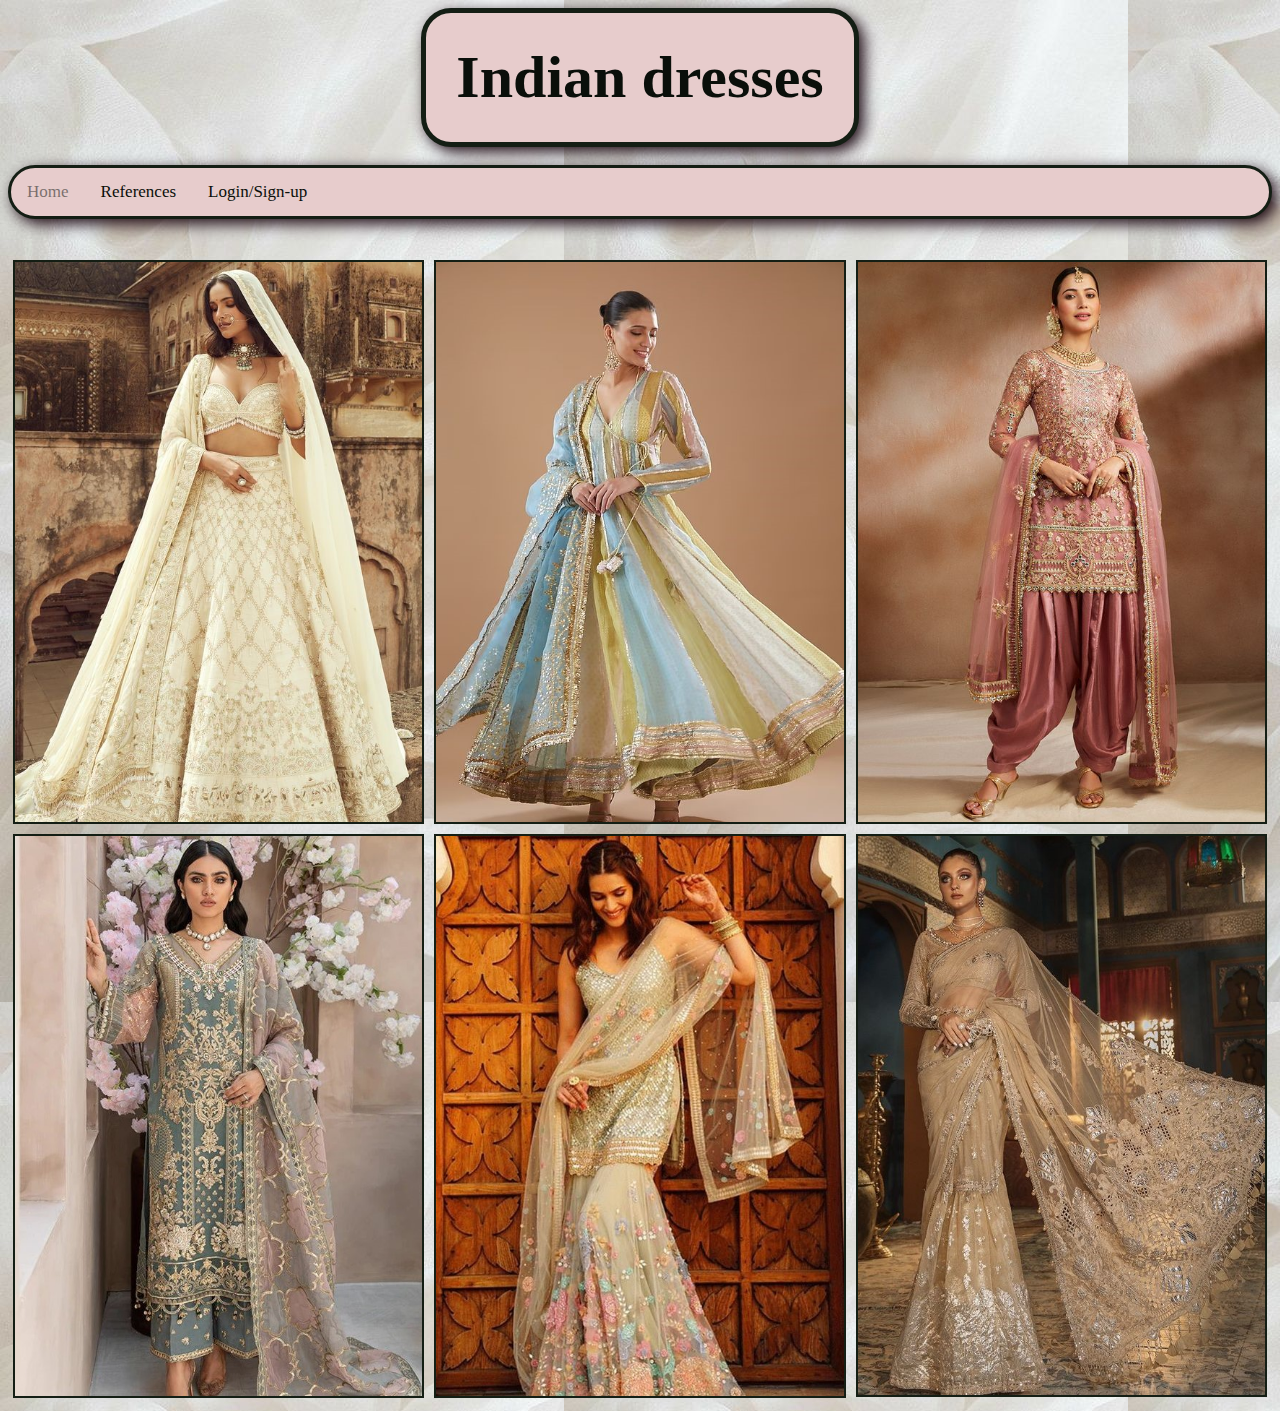
<file: index.html>
<html>
<head>
	<title>Indian dresses</title>
	<link rel="stylesheet" href="Styles.css">
	<meta name="viewport" content="width=device-width, initial-scale=1">
</head>
<body>

	<h1 id=head><strong>Indian dresses</strong></h1>
	<br><br>

<div class="topnav">
  <a class="active" href="Home.html">Home</a>
  <a href="references.html">References</a>
  <a href="Login.html">Login/Sign-up</a>
</div>

<br><br>

<div class="row">
  <div class="column">
    <a href="Lehnga.html"><img src="Lehnga.jpg" alt="Lehnga" style="width:100%" id="Dress"></a>
  </div>
  <div class="column">
    <a href="Anarkali.html"><img src="Anarkali dress.jpg" alt="Anarkali" style="width:100%" id="Dress"></a>
  </div>
  <div class="column">
    <a href="Salwar.html"><img src="Salwar suit.jpg" alt="Salwar kameez" style="width:100%" id="Dress"></a>
  </div>
  <div class="column">
    <a href="Pakistani.html"><img src="Pakistani suit.jpg" alt="Pakistani suit" style="width:100%" id="Dress"></a>
  </div>
  <div class="column">
    <a href="Sherara.html"><img src="Sherara.jpg" alt="Sherara" style="width:100%" id="Dress"></a>
  </div>
  <div class="column">
    <a href="Sari.html"><img src="Sari.jpg" alt="Sari" style="width:100%" id="Dress"></a>
  </div>
</div>


</body>
</html>
</file>
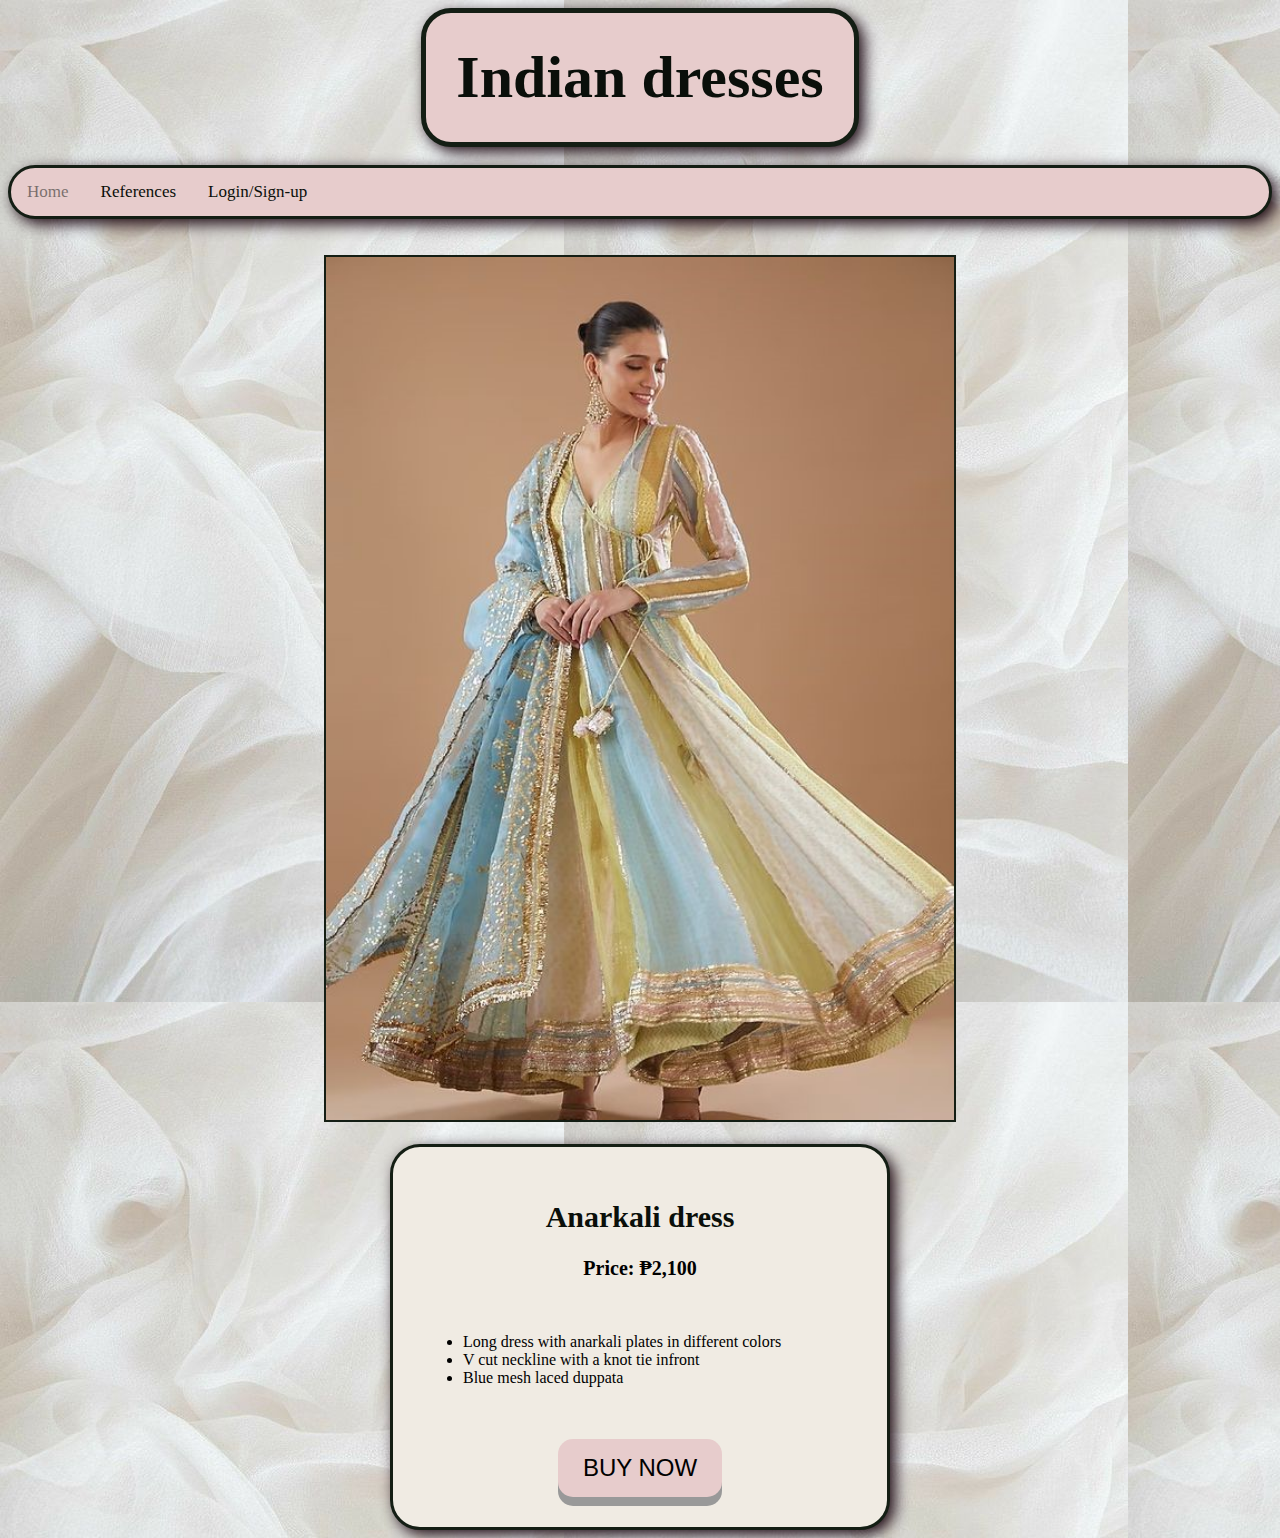
<file: Anarkali.html>
<!DOCTYPE html>
<html>
<head>
	<title>Indian dresses</title>
	<link rel="stylesheet" href="Styles.css">
	<meta name="viewport" content="width=device-width, initial-scale=1">
	<style>
		.button {
  padding: 15px 25px;
  font-size: 24px;
  text-align: center;
  cursor: pointer;
  outline: none;
  background-color: #E7CCCC;
  border: none;
  border-radius: 15px;
  box-shadow: 0 9px #999;
}

.button:hover {background-color: #FFEFEF}

.button:active {
  background-color: #E7CCCC;
  box-shadow: 0 5px #666;
  transform: translateY(4px);
}
	</style>
</head>
<body>

	<h1 id=head><strong>Indian dresses</strong></h1>
<br><br>

	<div class="topnav">
  		<a class="active" href="Home.html">Home</a>
  		<a href="references.html">References</a>
  		<a href="Login.html">Login/Sign-up</a>
	</div>

<br><br>

	<img src="Anarkali dress.jpg" alt="Anarkali dress" style="width:50%" id="Dress">
	<br><br>
	<div class="hi">
	<h1><Span style="font-size: 30px;">Anarkali dress</Span></h1>
	<h3><Span style="font-size: 20px;">Price: ₱2,100</Span></h3>
	<br>
	<ul><span style="text-align: left;">
        <li>Long dress with anarkali plates in different colors</li>	   
        <li>V cut neckline with a knot tie infront</li>
        <li>Blue mesh laced duppata</li>
    </ul></span>
    <br><br>
    <a href="Ty.html"><button class="button">BUY NOW</button></a>
    </div>
</body>
</html>
</file>
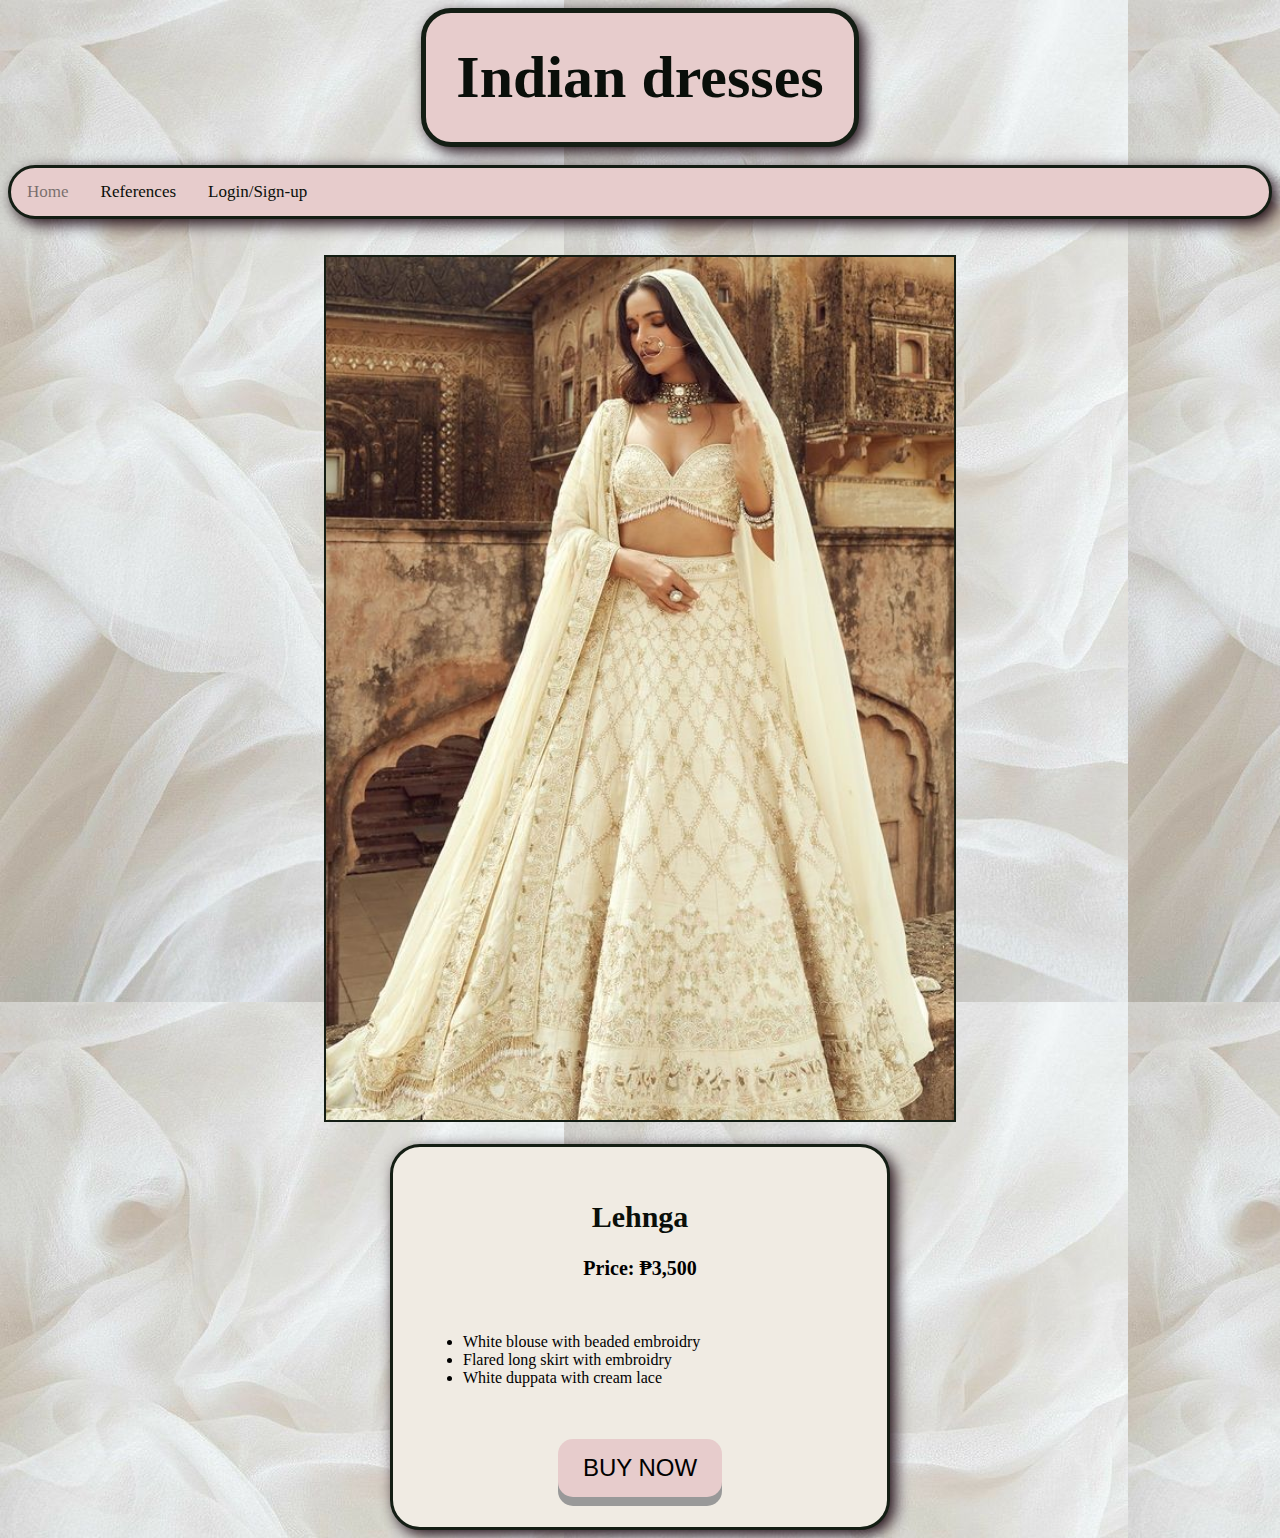
<file: Lehnga.html>
<!DOCTYPE html>
<html>
<head>
	<title>Indian dresses</title>
	<link rel="stylesheet" href="Styles.css">
	<meta name="viewport" content="width=device-width, initial-scale=1">
	<style>
		.button {
  padding: 15px 25px;
  font-size: 24px;
  text-align: center;
  cursor: pointer;
  outline: none;
  background-color: #E7CCCC;
  border: none;
  border-radius: 15px;
  box-shadow: 0 9px #999;
}

.button:hover {background-color: #FFEFEF}

.button:active {
  background-color: #E7CCCC;
  box-shadow: 0 5px #666;
  transform: translateY(4px);
}
	</style>
</head>
<body>

	<h1 id=head><strong>Indian dresses</strong></h1>
<br><br>

	<div class="topnav">
  		<a class="active" href="Home.html">Home</a>
  		<a href="references.html">References</a>
  		<a href="Login.html">Login/Sign-up</a>
	</div>

<br><br>

	<img src="Lehnga.jpg" alt="Lehnga" style="width:50%" id="Dress">
	<br><br>
	<div class="hi">
	<h1><Span style="font-size: 30px;">Lehnga</Span></h1>
	<h3><Span style="font-size: 20px;">Price: ₱3,500</Span></h3>
	<br>
	<ul><span style="text-align: left;">
        <li>White blouse with beaded embroidry</li>	   
        <li>Flared long skirt with embroidry</li>
        <li>White duppata with cream lace</li>
    </ul></span>
    <br><br>
    <a href="Ty.html"><button class="button">BUY NOW</button></a>
    </div>
</body>
</html>
</file>
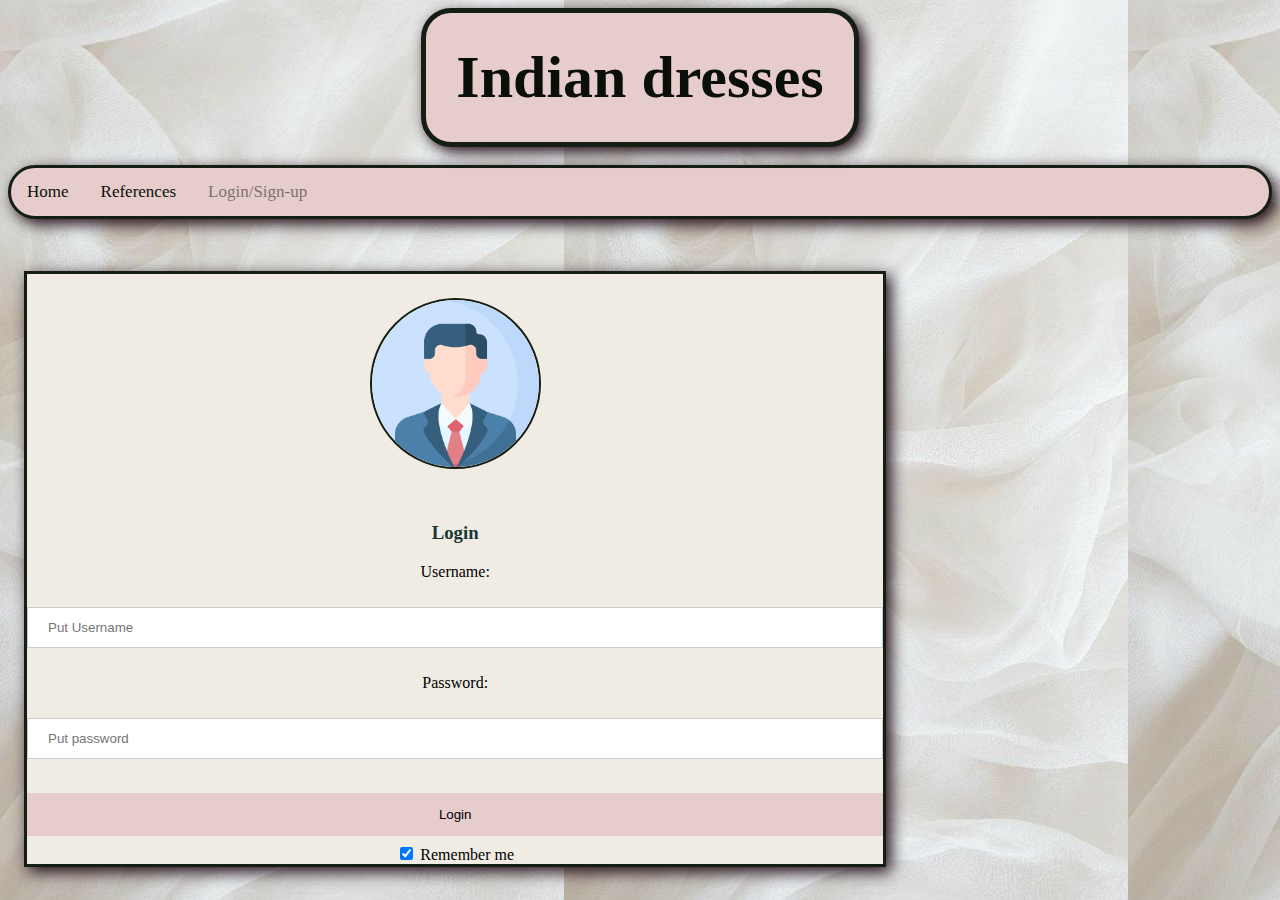
<file: Login.html>
<!DOCTYPE html>
<html>
<head>
	<title>LOG-IN</title>
	<link rel="stylesheet" href="Styles.css">
	<style>
		#haha {border: 3px solid #141e14; width: 70%; background-color:#F0EBE3; text-align:center; box-shadow: 5px 5px 15px rgba(30, 10, 20, 1.0); padding: padding: 16px }

		input[type=text], input[type=password] {
  width: 100%;
  padding: 12px 20px;
  margin: 8px 0;
  display: inline-block;
  border: 1px solid #ccc;
  box-sizing: border-box;
}

button {
  background-color: #E7CCCC;
  color: black;
  padding: 14px 20px;
  margin: 8px 0;
  border: none;
  cursor: pointer;
  width: 100%;
}

button:hover {
  opacity: 0.8;
}


.imgcontainer {
  text-align: center;
  margin: 24px 0 12px 0;
}

.second { padding: 16px;}

span.psw {
  float: right;
  padding-top: 16px;
}

@media screen and (max-width: 300px) {
  span.psw {
     display: block;
     float: none;
  }
}

	</style>
</head>
<body>
	<h1 id=head><strong>Indian dresses</strong></h1>
	<br><br>

	<div class="topnav">
  		<a href="Home.html">Home</a>
  		<a href="References.html">References</a>
  		<a class="active" href="Login.html" target="_self">Login/Sign-up</a>
	</div>

	<br><br>

	<div class="second">
	<form action="/action_page.php" id="haha">
		<div class="imgcontainer">
		<img src="Profile.png" id=pic alt="image of Profile">
		</div>

		<br>

		<h3><span style="color: #1A3636;">Login</h3>

		<label id="usnm" for="usnm"><span style="text-align: left;">Username:</label><br><br>
		<input type="text" name="usnm" size="30" placeholder="Put Username"><br><br>

		<label id="Pswrd" for="Pswrd">Password:</label><br><br>
		<input type="password" name="Pswrd" size="30" placeholder="Put password"><br><br>

		<button type="submit">Login</button>
    <label>
      <input type="checkbox" checked="checked" name="remember"> Remember me
    </label>
<br>
	</form>
</div>

</body>
</html>
</file>
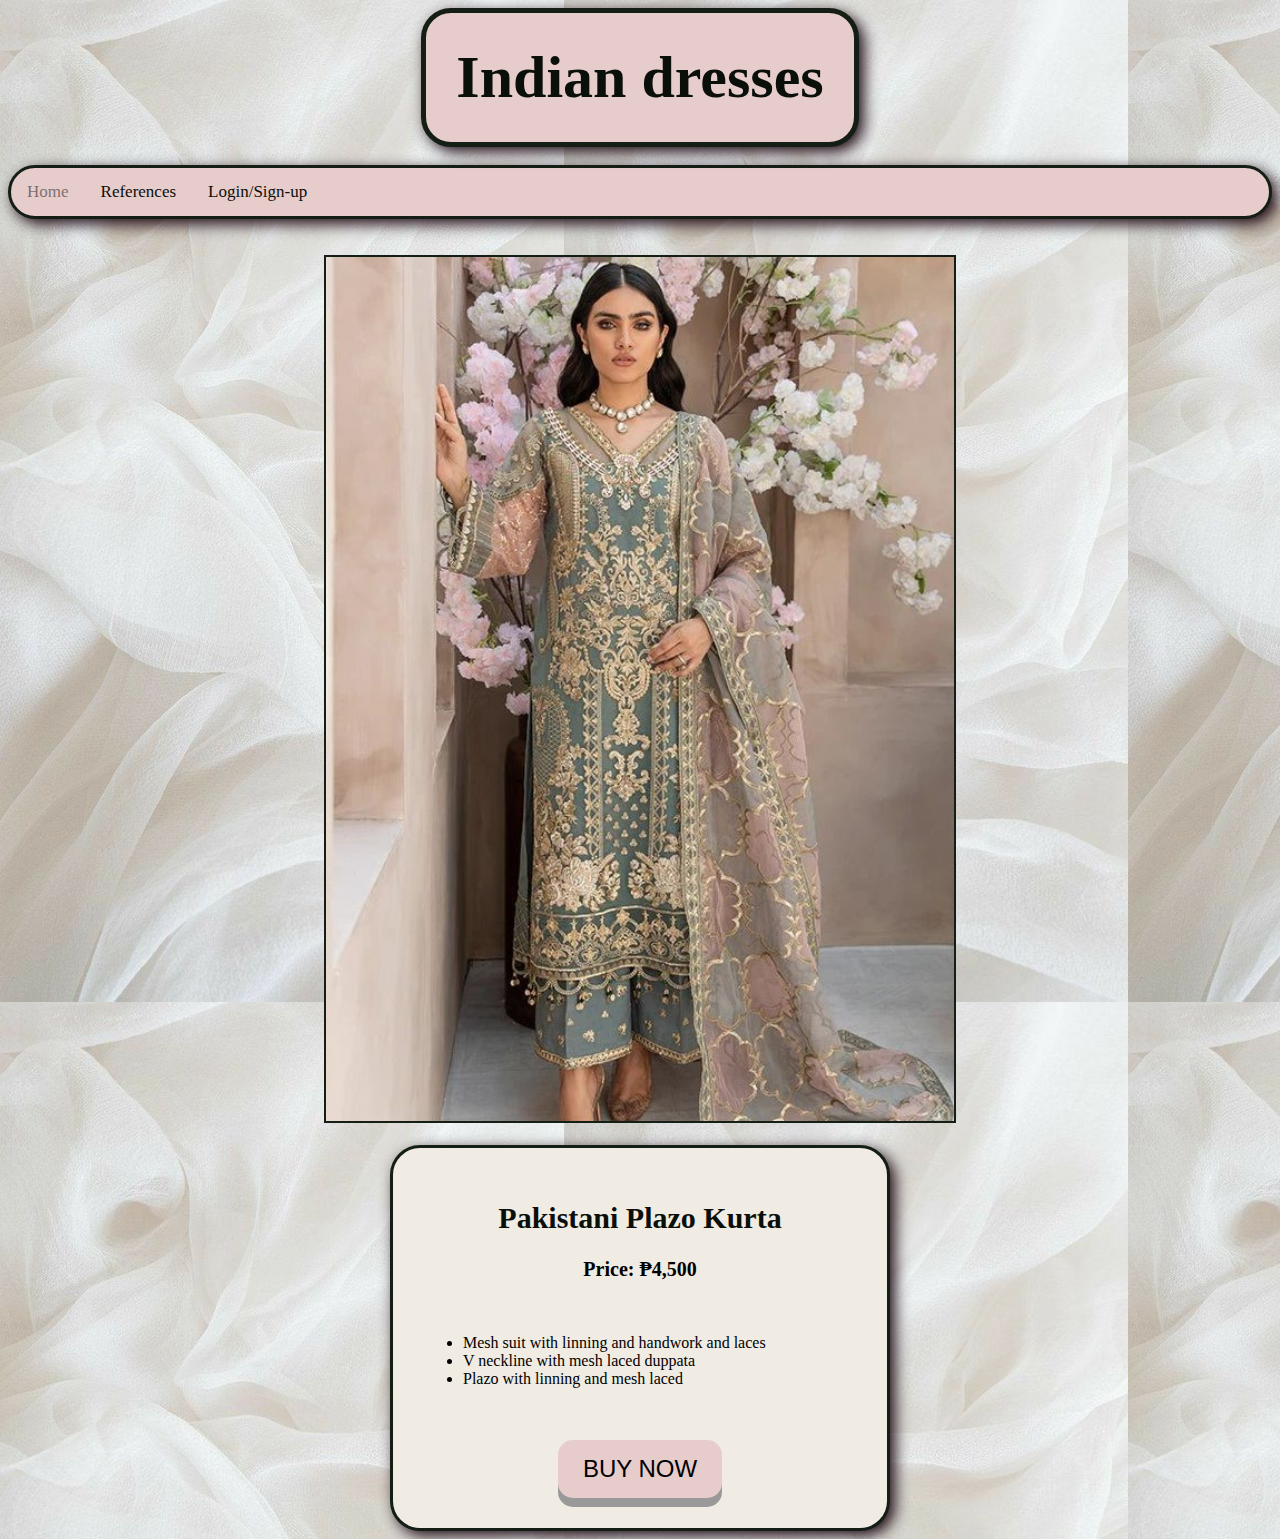
<file: Pakistani.html>
<!DOCTYPE html>
<html>
<head>
	<title>Indian dresses</title>
	<link rel="stylesheet" href="Styles.css">
	<meta name="viewport" content="width=device-width, initial-scale=1">
	<style>
		.button {
  padding: 15px 25px;
  font-size: 24px;
  text-align: center;
  cursor: pointer;
  outline: none;
  background-color: #E7CCCC;
  border: none;
  border-radius: 15px;
  box-shadow: 0 9px #999;
}

.button:hover {background-color: #FFEFEF}

.button:active {
  background-color: #E7CCCC;
  box-shadow: 0 5px #666;
  transform: translateY(4px);
}
	</style>
</head>
<body>

	<h1 id=head><strong>Indian dresses</strong></h1>
<br><br>

	<div class="topnav">
  		<a class="active" href="Home.html">Home</a>
  		<a href="references.html">References</a>
  		<a href="Login.html">Login/Sign-up</a>
	</div>

<br><br>

	<img src="Pakistani suit.jpg" alt="Pakistani suit" style="width:50%" id="Dress">
	<br><br>
	<div class="hi">
	<h1><Span style="font-size: 30px;">Pakistani Plazo Kurta</Span></h1>
	<h3><Span style="font-size: 20px;">Price: ₱4,500</Span></h3>
	<br>
	<ul><span style="text-align: left;">
        <li>Mesh suit with linning and handwork and laces</li>	   
        <li>V neckline with mesh laced duppata</li>
        <li>Plazo with linning and mesh laced</li>
    </ul></span>
    <br><br>
    <a href="Ty.html"><button class="button">BUY NOW</button></a>
    </div>
</body>
</html>
</file>
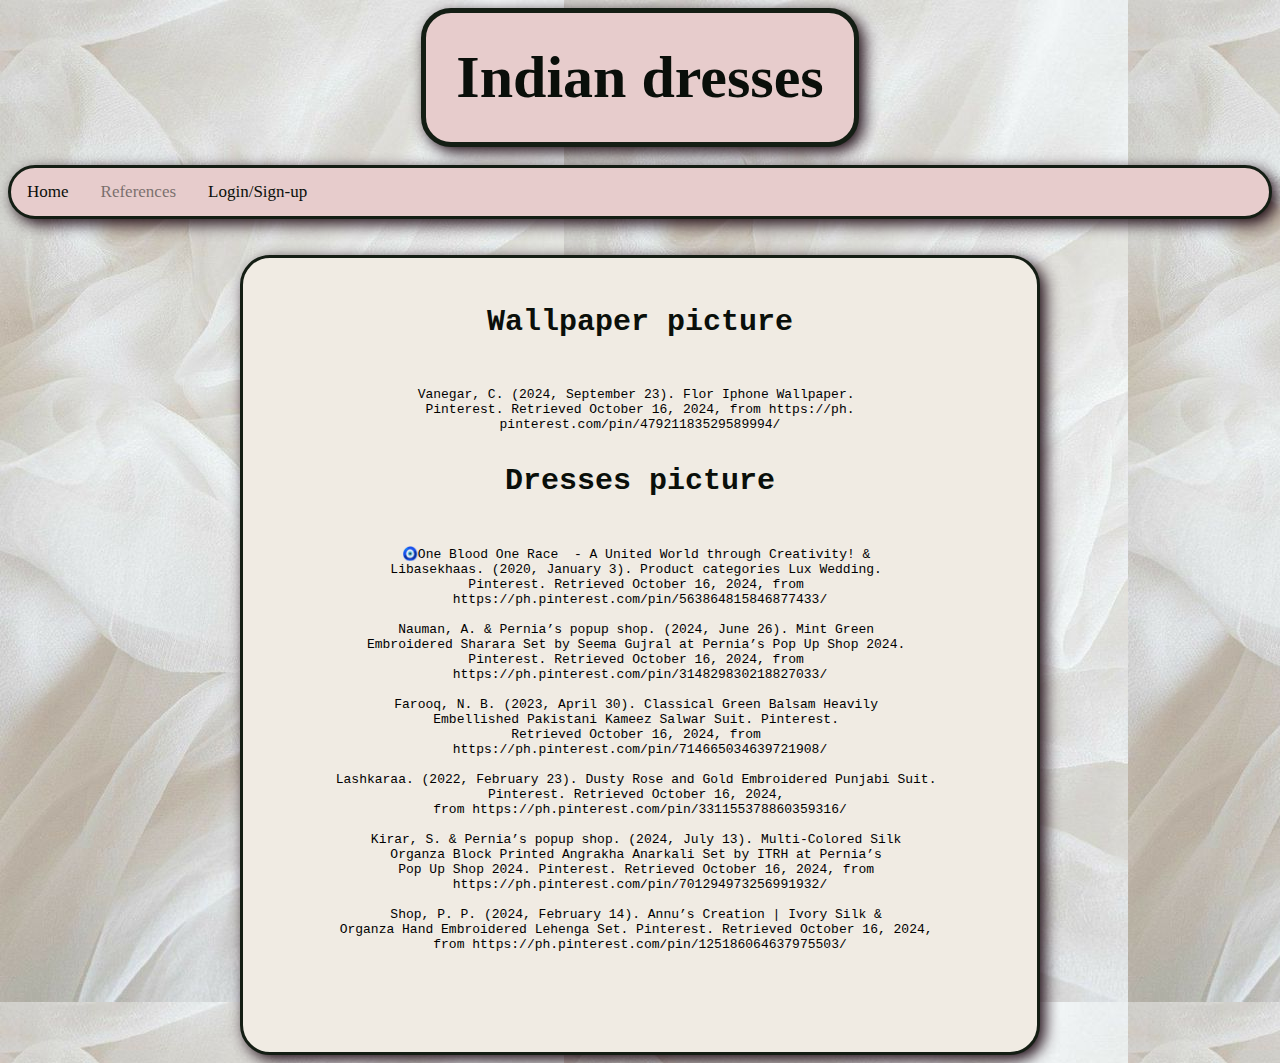
<file: References.html>
<html>
<head>
	<title>References</title>
	<link rel="stylesheet" href="Styles.css">
</head>
<body>
	<h1 id=head><strong>Indian dresses</strong></h1>
	<br><br>

	<div class="topnav">
  		<a href="Home.html">Home</a>
  		<a class="active" href="references.html">References</a>
  		<a href="Login.html" target="_self">Login/Sign-up</a>
	</div>

	<br><br>

	<div class="me">
		<pre>
<h1><Span style="font-size: 30px;">Wallpaper picture</Span></h1>
	
Vanegar, C. (2024, September 23). Flor Iphone Wallpaper. 
Pinterest. Retrieved October 16, 2024, from https://ph.
pinterest.com/pin/47921183529589994/

<h1><Span style="font-size: 30px; text-align: center;">Dresses picture</Span></h1>

🧿One Blood One Race  - A United World through Creativity! & 
Libasekhaas. (2020, January 3). Product categories Lux Wedding. 
Pinterest. Retrieved October 16, 2024, from 
https://ph.pinterest.com/pin/563864815846877433/

Nauman, A. & Pernia’s popup shop. (2024, June 26). Mint Green 
Embroidered Sharara Set by Seema Gujral at Pernia’s Pop Up Shop 2024. 
Pinterest. Retrieved October 16, 2024, from 
https://ph.pinterest.com/pin/314829830218827033/

Farooq, N. B. (2023, April 30). Classical Green Balsam Heavily 
Embellished Pakistani Kameez Salwar Suit. Pinterest. 
Retrieved October 16, 2024, from 
https://ph.pinterest.com/pin/714665034639721908/

Lashkaraa. (2022, February 23). Dusty Rose and Gold Embroidered Punjabi Suit. 
Pinterest. Retrieved October 16, 2024, 
from https://ph.pinterest.com/pin/331155378860359316/

Kirar, S. & Pernia’s popup shop. (2024, July 13). Multi-Colored Silk 
Organza Block Printed Angrakha Anarkali Set by ITRH at Pernia’s 
Pop Up Shop 2024. Pinterest. Retrieved October 16, 2024, from 
https://ph.pinterest.com/pin/701294973256991932/

Shop, P. P. (2024, February 14). Annu’s Creation | Ivory Silk & 
Organza Hand Embroidered Lehenga Set. Pinterest. Retrieved October 16, 2024, 
from https://ph.pinterest.com/pin/125186064637975503/


		</pre>
	</div>

</body>
</html>
</file>
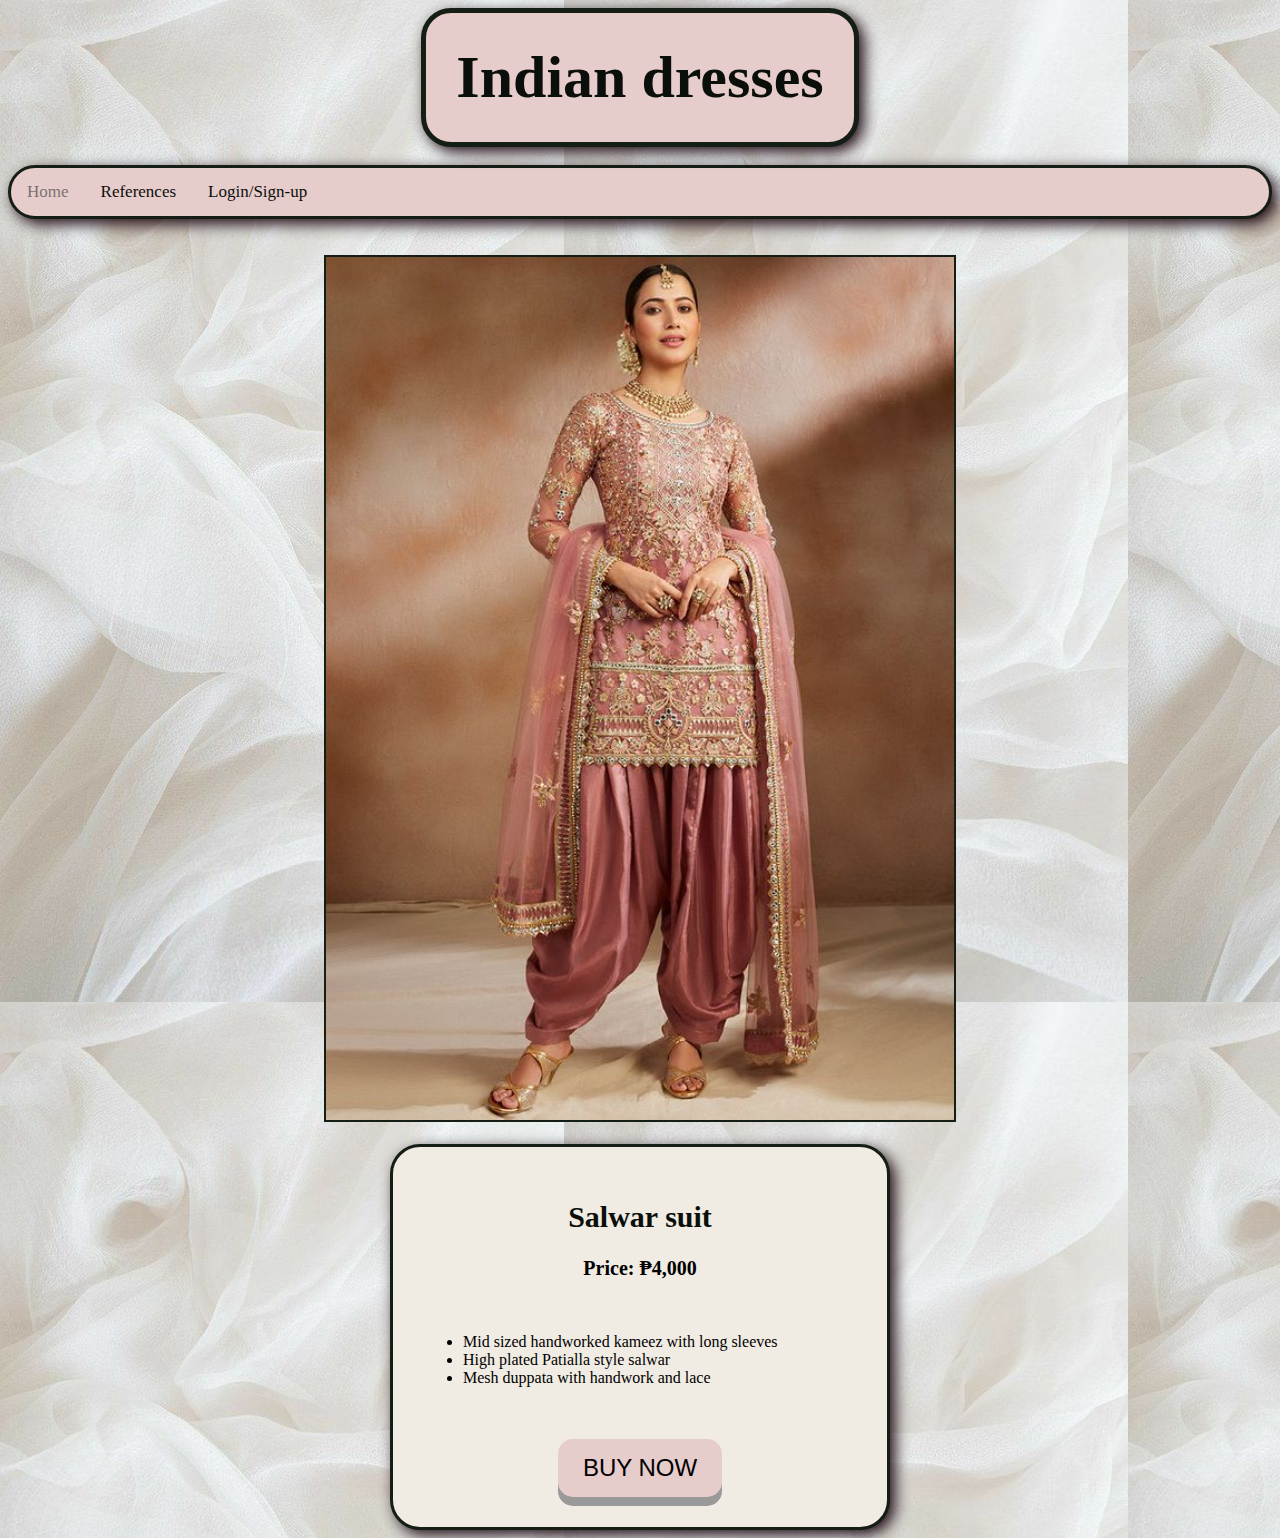
<file: Salwar.html>
<!DOCTYPE html>
<html>
<head>
	<title>Indian dresses</title>
	<link rel="stylesheet" href="Styles.css">
	<meta name="viewport" content="width=device-width, initial-scale=1">
	<style>
		.button {
  padding: 15px 25px;
  font-size: 24px;
  text-align: center;
  cursor: pointer;
  outline: none;
  background-color: #E7CCCC;
  border: none;
  border-radius: 15px;
  box-shadow: 0 9px #999;
}

.button:hover {background-color: #FFEFEF}

.button:active {
  background-color: #E7CCCC;
  box-shadow: 0 5px #666;
  transform: translateY(4px);
}
	</style>
</head>
<body>

	<h1 id=head><strong>Indian dresses</strong></h1>
<br><br>

	<div class="topnav">
  		<a class="active" href="Home.html">Home</a>
  		<a href="references.html">References</a>
  		<a href="Login.html">Login/Sign-up</a>
	</div>

<br><br>

	<img src="Salwar suit.jpg" alt="Salwar kameez" style="width:50%" id="Dress">
	<br><br>
	<div class="hi">
	<h1><Span style="font-size: 30px;">Salwar suit</Span></h1>
	<h3><Span style="font-size: 20px;">Price: ₱4,000</Span></h3>
	<br>
	<ul><span style="text-align: left;">
        <li>Mid sized handworked kameez with long sleeves</li>	   
        <li>High plated Patialla style salwar</li>
        <li>Mesh duppata with handwork and lace</li>
    </ul></span>
    <br><br>
    <a href="Ty.html"><button class="button">BUY NOW</button></a>
    </div>
</body>
</html>
</file>
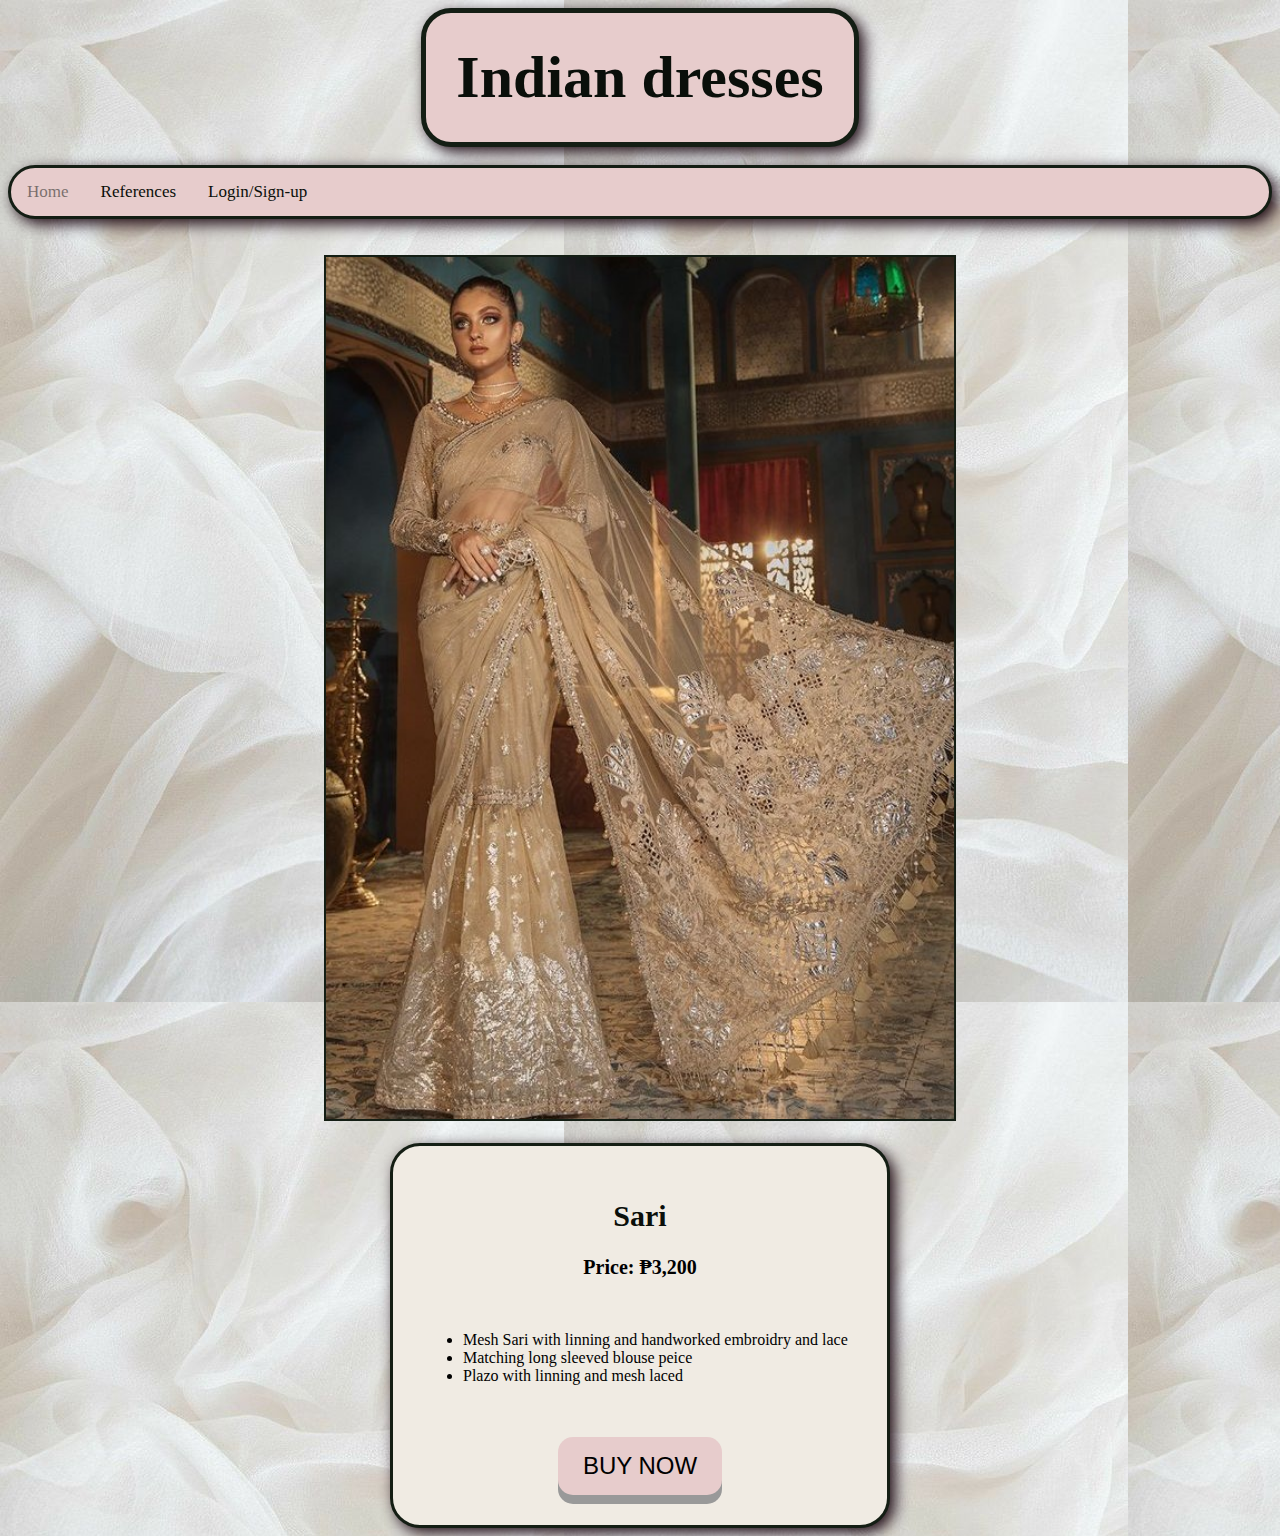
<file: Sari.html>
<!DOCTYPE html>
<html>
<head>
	<title>Indian dresses</title>
	<link rel="stylesheet" href="Styles.css">
	<meta name="viewport" content="width=device-width, initial-scale=1">
	<style>
		.button {
  padding: 15px 25px;
  font-size: 24px;
  text-align: center;
  cursor: pointer;
  outline: none;
  background-color: #E7CCCC;
  border: none;
  border-radius: 15px;
  box-shadow: 0 9px #999;
}

.button:hover {background-color: #FFEFEF}

.button:active {
  background-color: #E7CCCC;
  box-shadow: 0 5px #666;
  transform: translateY(4px);
}
	</style>
</head>
<body>

	<h1 id=head><strong>Indian dresses</strong></h1>
<br><br>

	<div class="topnav">
  		<a class="active" href="Home.html">Home</a>
  		<a href="references.html">References</a>
  		<a href="Login.html">Login/Sign-up</a>
	</div>

<br><br>

	<img src="Sari.jpg" alt="Sari" style="width:50%" id="Dress">
	<br><br>
	<div class="hi">
	<h1><Span style="font-size: 30px;">Sari</Span></h1>
	<h3><Span style="font-size: 20px;">Price: ₱3,200</Span></h3>
	<br>
	<ul><span style="text-align: left;">
        <li>Mesh Sari with linning and handworked embroidry and lace </li>	   
        <li>Matching long sleeved blouse peice</li>
        <li>Plazo with linning and mesh laced</li>
    </ul></span>
    <br><br>
    <a href="Ty.html"><button class="button">BUY NOW</button></a>
    </div>
</body>
</html>
</file>
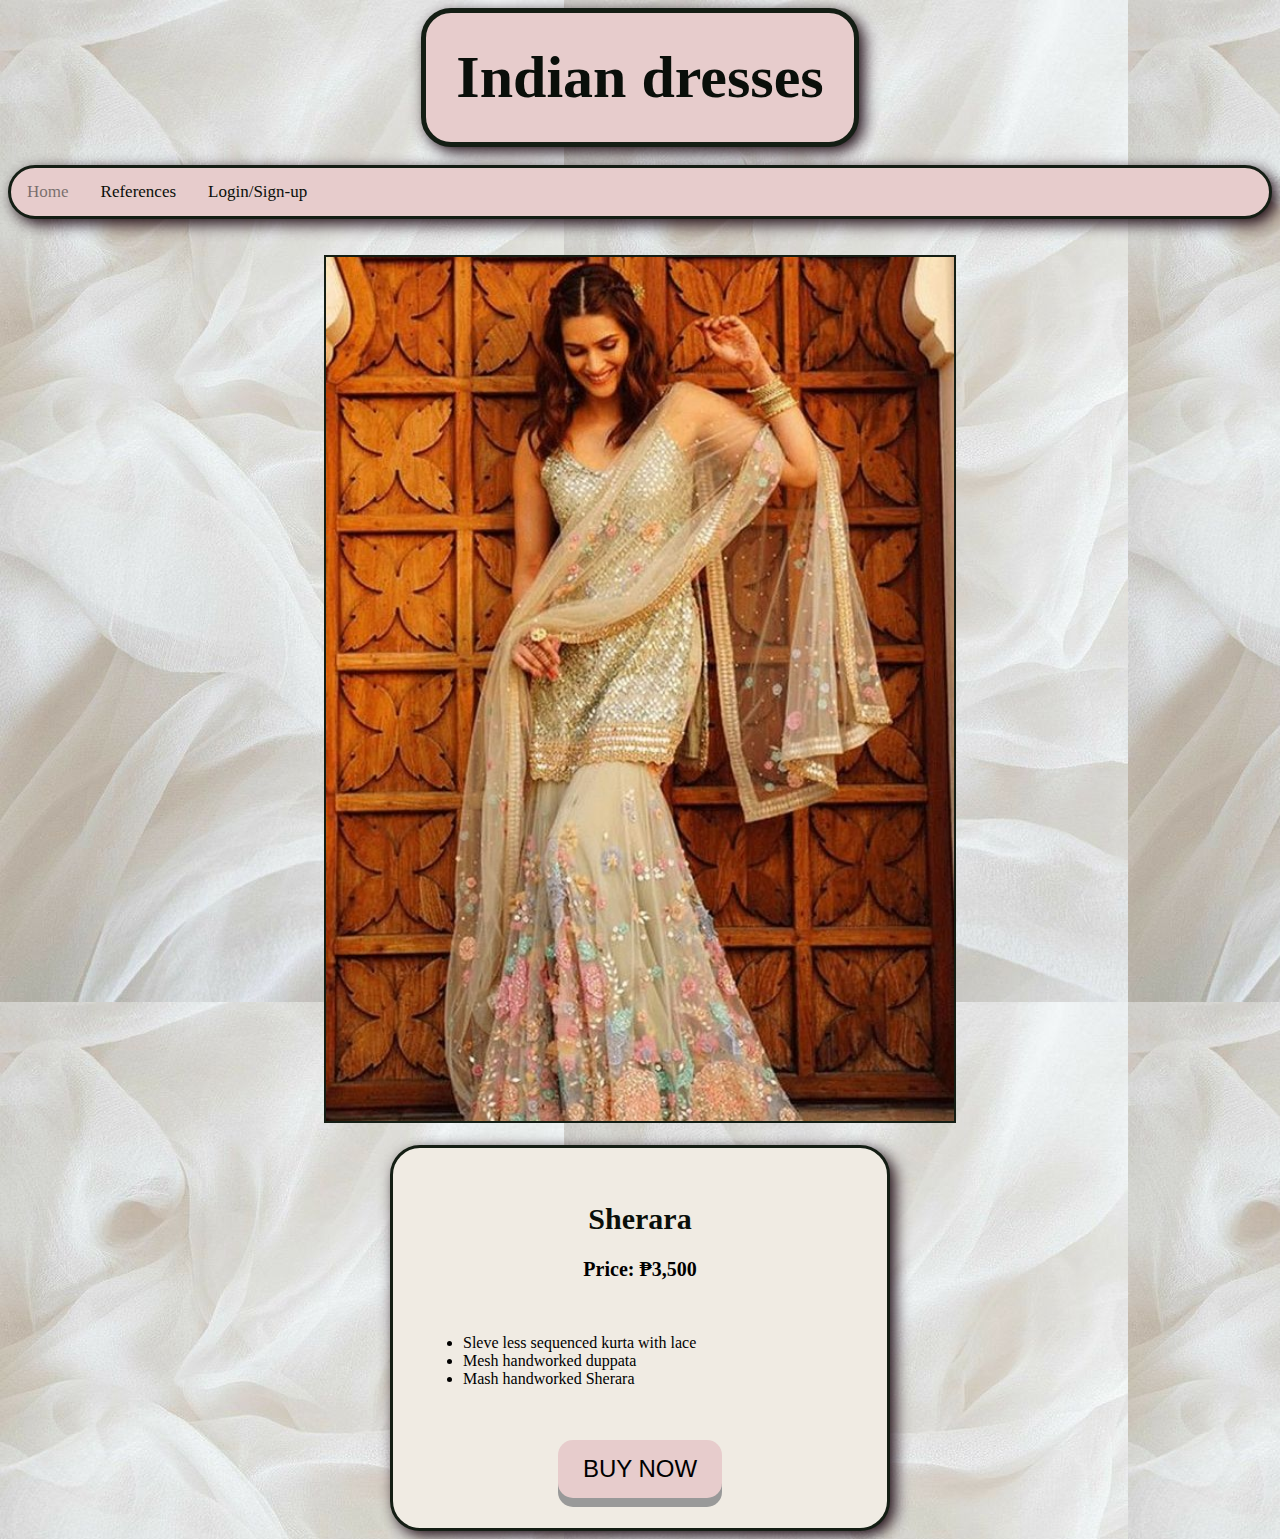
<file: Sherara.html>
<!DOCTYPE html>
<html>
<head>
	<title>Indian dresses</title>
	<link rel="stylesheet" href="Styles.css">
	<meta name="viewport" content="width=device-width, initial-scale=1">
	<style>
		.button {
  padding: 15px 25px;
  font-size: 24px;
  text-align: center;
  cursor: pointer;
  outline: none;
  background-color: #E7CCCC;
  border: none;
  border-radius: 15px;
  box-shadow: 0 9px #999;
}

.button:hover {background-color: #FFEFEF}

.button:active {
  background-color: #E7CCCC;
  box-shadow: 0 5px #666;
  transform: translateY(4px);
}
	</style>
</head>
<body>

	<h1 id=head><strong>Indian dresses</strong></h1>
<br><br>

	<div class="topnav">
  		<a class="active" href="Home.html">Home</a>
  		<a href="references.html">References</a>
  		<a href="Login.html">Login/Sign-up</a>
	</div>

<br><br>

	<img src="Sherara.jpg" alt="Sherara" style="width:50%" id="Dress">
	<br><br>
	<div class="hi">
	<h1><Span style="font-size: 30px;">Sherara</Span></h1>
	<h3><Span style="font-size: 20px;">Price: ₱3,500</Span></h3>
	<br>
	<ul><span style="text-align: left;">
        <li>Sleve less sequenced kurta with lace</li>	   
        <li>Mesh handworked duppata</li>
        <li>Mash handworked Sherara</li>
    </ul></span>
    <br><br>
    <a href="Ty.html"><button class="button">BUY NOW</button></a>
    </div>
</body>
</html>
</file>
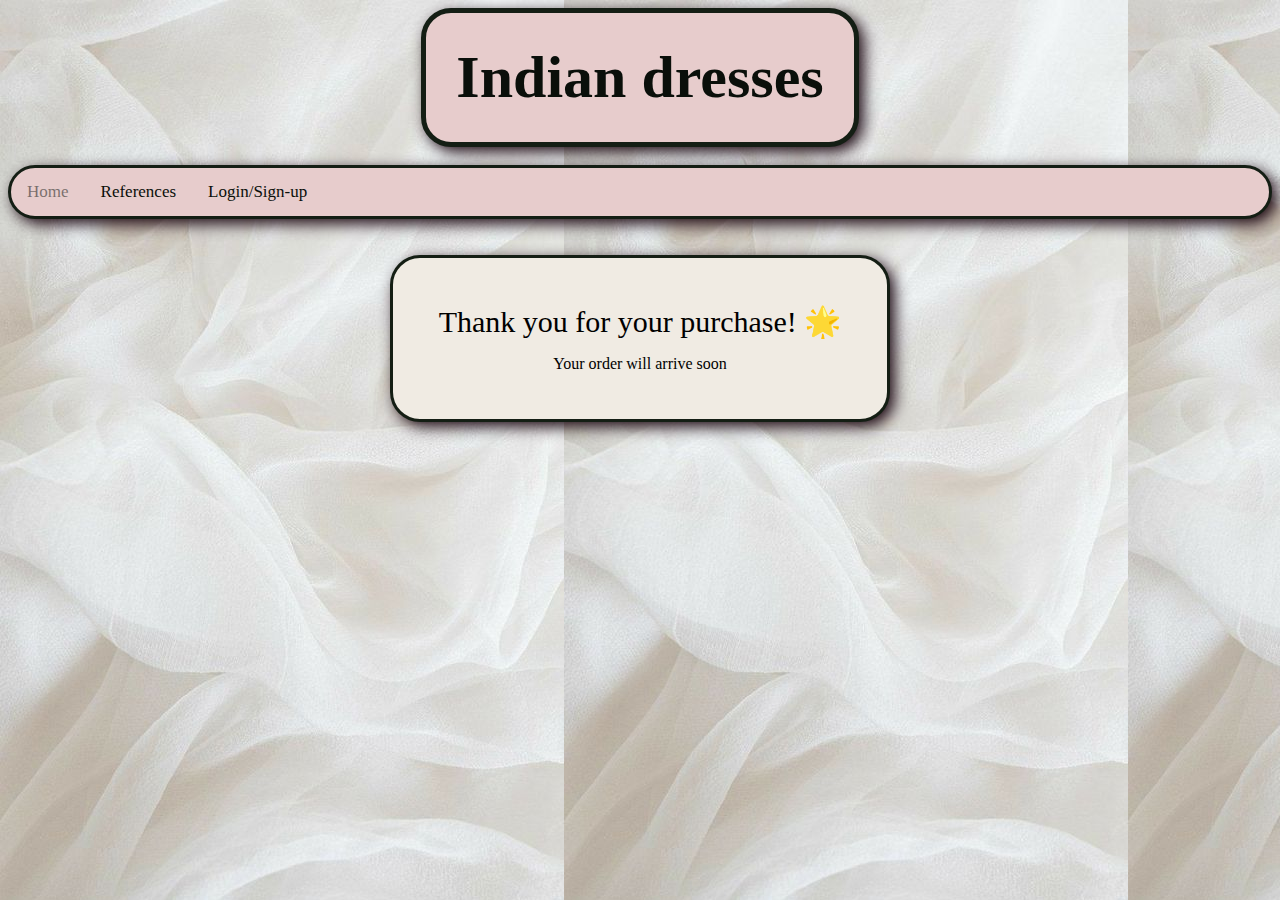
<file: Ty.html>
<!DOCTYPE html>
<html>
<head>
	<title>Indian dresses</title>
	<link rel="stylesheet" href="Styles.css">
	<meta name="viewport" content="width=device-width, initial-scale=1">
</head>
<body>
	<h1 id=head><strong>Indian dresses</strong></h1>
	<br><br>

<div class="topnav">
  <a class="active" href="Home.html">Home</a>
  <a href="references.html">References</a>
  <a href="Login.html">Login/Sign-up</a>
</div>

<br><br>
<div class="hi">
<p><span style="font-size: 30px;">Thank you for your purchase! &#127775</span></p>
<p>Your order will arrive soon</p>
</div>
</body>
</html>
</file>
<file: Styles.css>
body { background-image: url("Background.jpg"); font-family:Georgia, serif; text-align:center; }

img { border: 5px solid #141e14; max-height: 100%; max-width: 100%}

h1 { color: #0A0F0A; }



#head { font-size:60px; display: inline-block; text-align: center; background-color: #E7CCCC; margin: auto; 
	text-align: center; border: 5px solid #141e14; border-radius: 30px; padding: 30px; 
	box-shadow: 5px 5px 15px rgba(30, 10, 20, 1.0); }

#Dress { border: 2px solid #141e14;}


.topnav a {float: left; color: #0A0F0A; text-align: center; padding: 14px 16px; text-decoration: none;
  font-size: 17px;}


.topnav {background-color: #E7CCCC; overflow: hidden; box-shadow: 5px 5px 15px rgba(30, 10, 20, 1.0);
		 border: 3px solid #141e14; border-radius: 30px;}

.topnav a:hover {background-color: #FFEFEF;}

.topnav a.active { opacity: 0.5; }



* {box-sizing: border-box;}

.column {float: left; width: 33.33%; padding: 5px; border-radius: 20%}

.column:hover { opacity: 0.7; }

.row::after {content: ""; clear: both; display: table;}

.hi { display: inline-block; text-align: center;
		background-color: #F0EBE3; 
	width: 500px; 
	margin: auto; 
	text-align: center; 
	border: 3px solid #141e14; 
	border-radius: 30px; 
	padding: 30px; 
	box-shadow: 5px 5px 15px rgba(30, 10, 20, 1.0) }

	.me{
		display: inline-block; text-align: center;
		background-color: #F0EBE3; 
	width: 800px; 
	height: 800px;
	margin: auto; 
	text-align: center; 
	border: 3px solid #141e14; 
	border-radius: 30px; 
	padding: 30px; 
	box-shadow: 5px 5px 15px rgba(30, 10, 20, 1.0)
	}




#pic {
	border: 2px solid #141e14; border-radius: 50%;	width: 20%;
}
</file>
